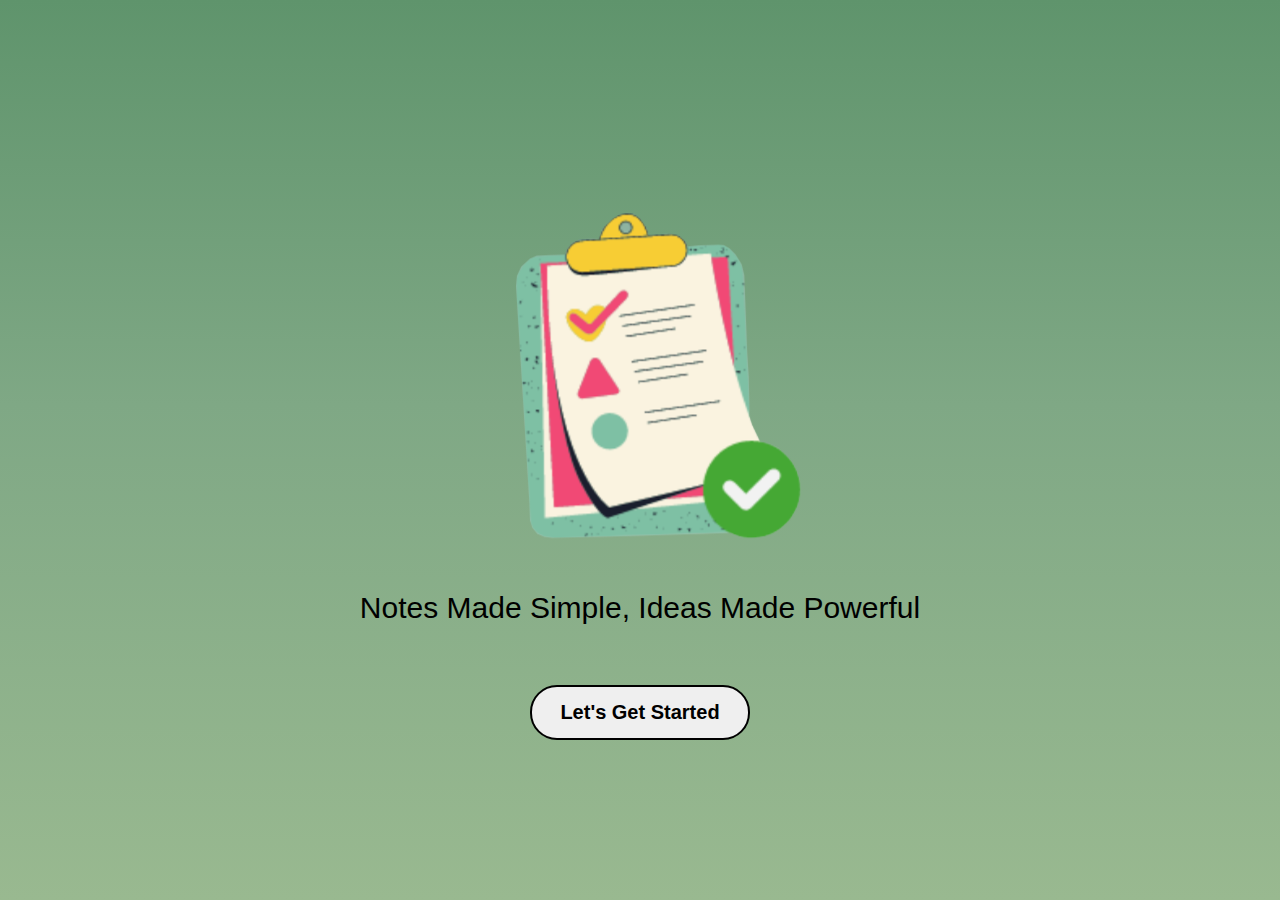
<file: Index.html>
<!DOCTYPE html>
<html lang="en">
<head>
    <meta charset="UTF-8">
    <meta name="viewport" content="width=device-width, initial-scale=1.0">
    <title>Document</title>
    <link rel="stylesheet" href="style.css">
    <link rel="icon" href="Logo/logo 50.png">

</head>
<body>
    <div class="Background">
        <div class="Container">
            <div class="vcv">
                <img class="A" src="Logo/logo 3242134.png" >
            </div>
            <p>Notes Made Simple, Ideas Made Powerful</p>

            <div1>
                <a href="Index1.html">
                    <button>Let's Get Started</button>

                </a>
                
                
            </div>

            

            
            
        </div>
        

    </div>
    
</body>
</html>
</file>
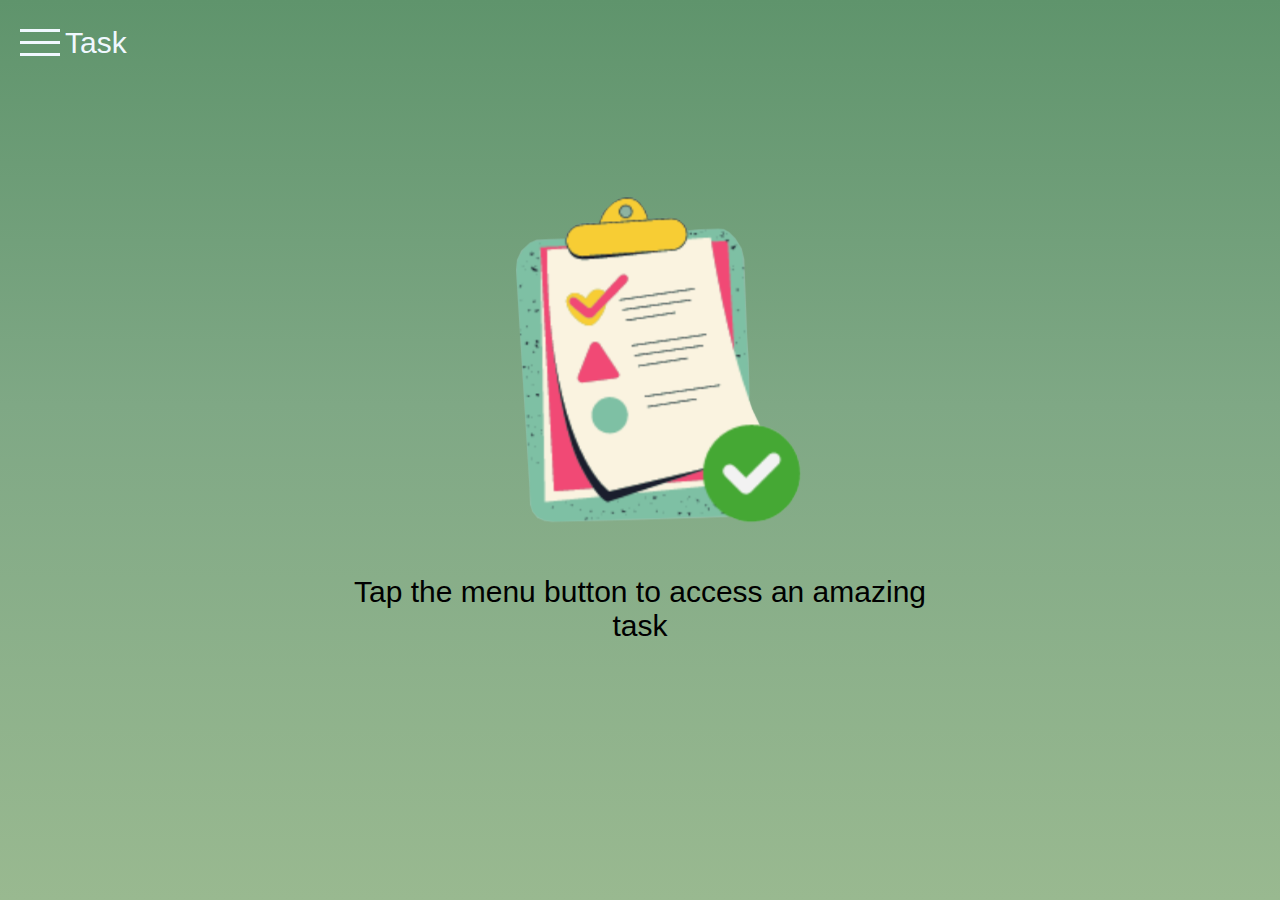
<file: Index1.html>
<!DOCTYPE html>
<html >
<head>
    <meta charset="UTF-8">
    <meta name="viewport" content="width=device-width, initial-scale=1.0">
    <title>Document</title>
    <link rel="stylesheet" href="Style1.css">
    <link rel="icon" href="Logo/logo 50.png">

</head>
<body>
    <a href="Mune/Index11.html">
        <button class="buttonasd">
            <div class="MenuB">
                <div class="BBB">
                    <div class="B">
        
        
                    </div>
                    <div class="B">
        
                    </div>
                    <div class="B">
        
                    </div>
        
                </div>
        
               <p>Task</p>
            </div>
            
        </button>

    </a>
    
    
    <div class="Background">
        <div class="Container">
            <div class="vcv">
                <img class="A" src="Logo/logo 3242134.png" >
            </div>
            <p>Tap the menu button to access an amazing task</p>

            <div1>
               
                
                
            </div>

            

            
            
        </div>
        

    </div>
    
</body>
</html>
</file>
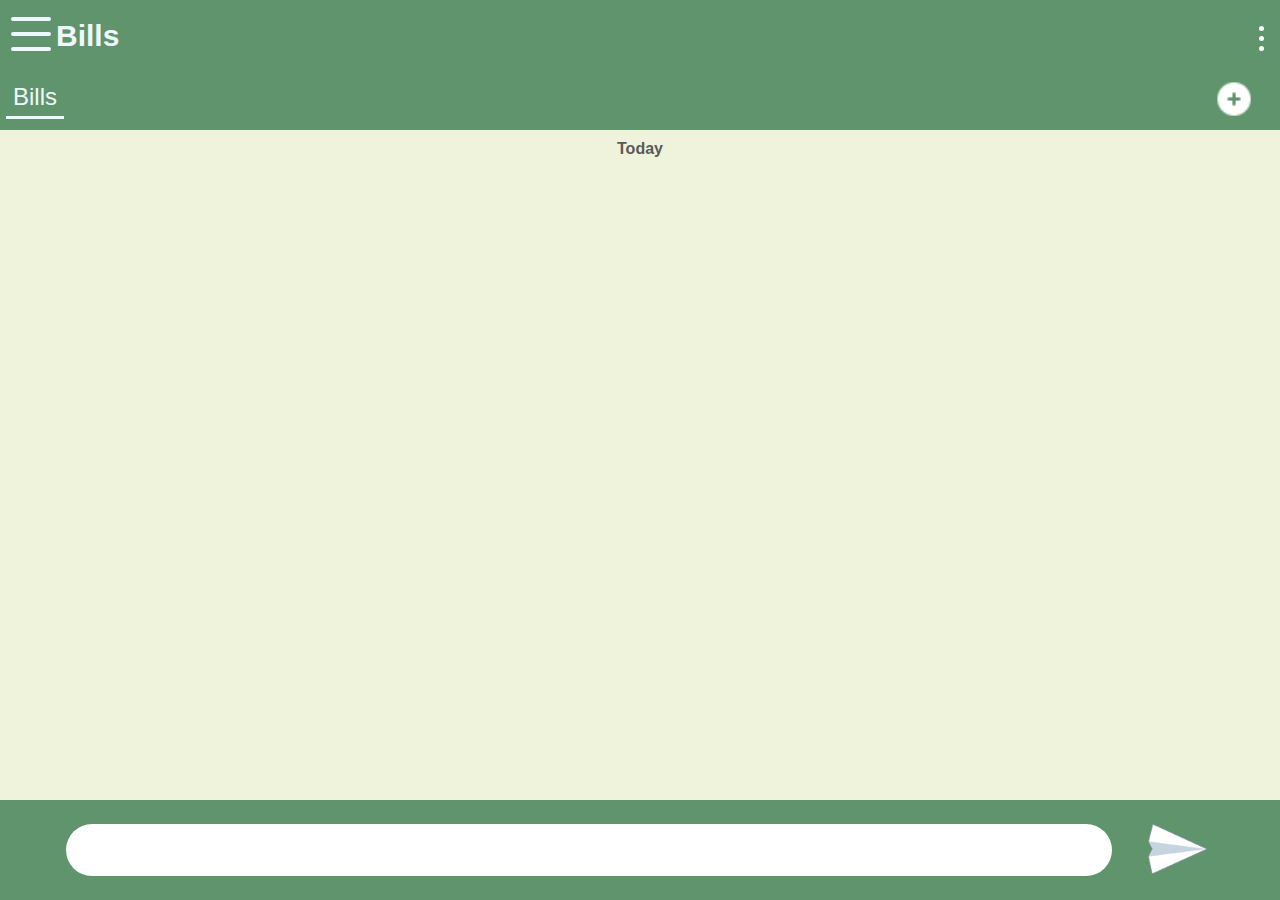
<file: Mune/Bill.html>
<!DOCTYPE html>
<html lang="en">
<head>
    <meta charset="UTF-8">
    <meta name="viewport" content="width=device-width, initial-scale=1.0">
    <title>Document</title>
    <link rel="stylesheet" href="bill.css">
</head>
<body>
    <div class="container">
        <div class="jghfgf">
            <div class="easdg">
                <a href="">
                    <button class="bfar">
                        <div class="af">
                            <div class="egas">
                                <div class="ef">
            
                                </div>
                                <div class="ef">
            
                                </div>
                                <div class="ef">
            
                                </div>
                                
                            </div>
            
                            <p>Bills</p>
            
                        </div>
    
                    </button>
                </a>

                <a href="">
                    <button class="awfdsg">
                        <div class="q3tsdfgj">
                            <div class="ghsfcvdfg">

                            </div>
                            <div class="ghsfcvdfg">
    
                            </div>
                            <div class="ghsfcvdfg">
    
                            </div>

                        </div>
                        
                    </button>
                </a>

            </div>

            <div class="afdwagfsg">
                <a class="asfsgtjhg" href="">
                    <button class="efzc">
                        Bills

                        <div class="efdhgfh"></div>

                    </button>

                </a>

                <a class="asfsgtjhgg" href="">
                    <button class="efzdc">
                        Groceries

                        <div class="efdhgfhh"></div>

                    </button>

                </a>

                <div class="asfbwrhfgdsfgas">
                    <a href="">
                        <button class="ewfdfd">
                            <img class="wrghgf5e" src="Logo/icons8-add-24.png" >
                        </button>
                    </a>
                
                </div>

                
                

            </div>



            
            


            

        </div>

        <p class="re4g">Today</p>

        <div class="wtfdewbvcgf">
            <input class="adsffhggkdtvdfbgvxc" type="text">
            <button class="rrr">
                <img class="wqeg" src="Logo/icons8-send-80.png" >

            </button>
            

        </div>

    </div>
    
    
    
</body>
</html>
</file>
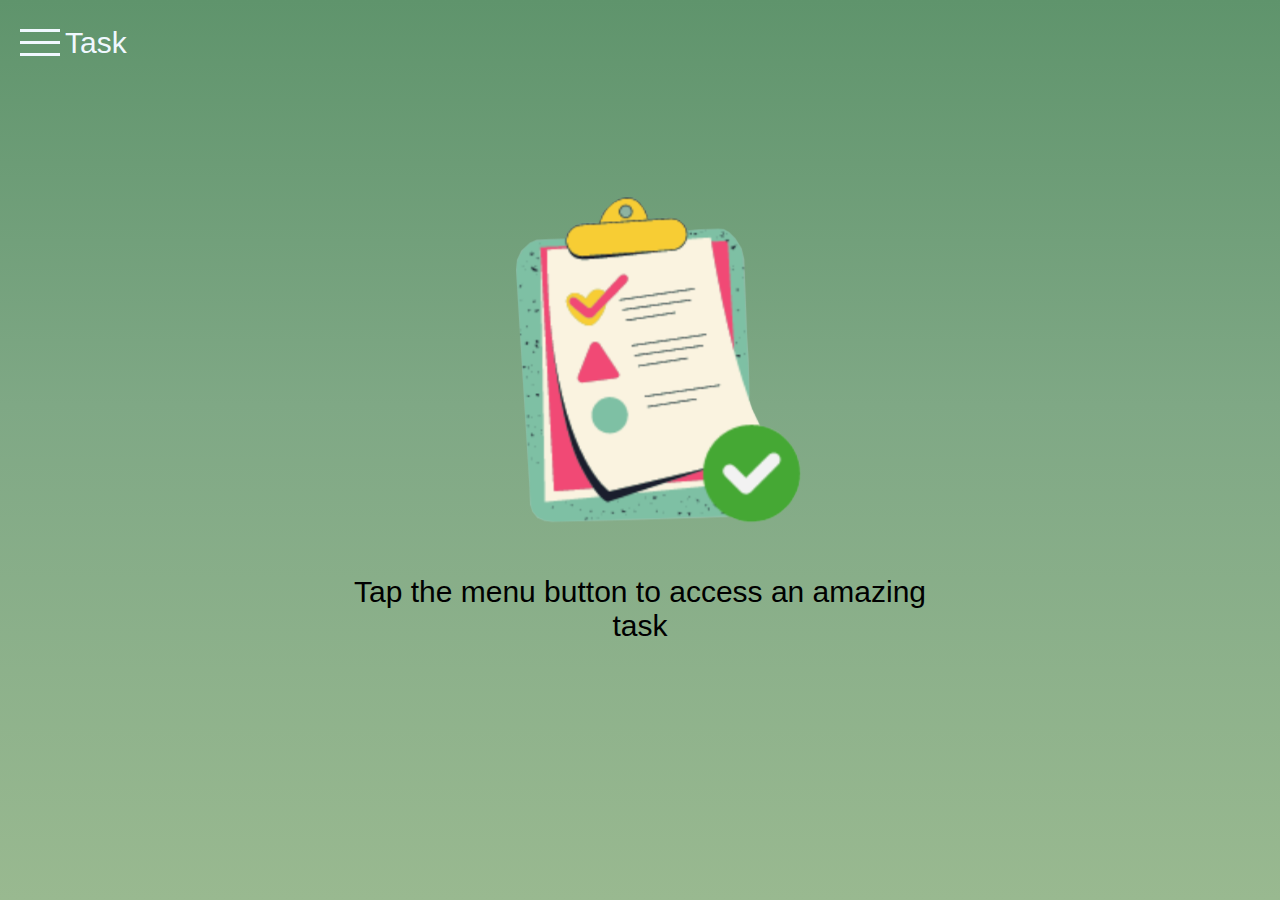
<file: Mune/Index1.html>
<!DOCTYPE html>
<html lang="en">
<head>
    <meta charset="UTF-8">
    <meta name="viewport" content="width=device-width, initial-scale=1.0">
    <title>Document</title>
    <link rel="stylesheet" href="Style1.css">
    <link rel="icon" href="Logo/logo 50.png">

</head>
<body>
    <a href="Index11.html">
        <button class="buttonasd">
            <div class="MenuB">
                <div class="BBB">
                    <div class="B">
        
        
                    </div>
                    <div class="B">
        
                    </div>
                    <div class="B">
        
                    </div>
        
                </div>
        
               <p>Task</p>
            </div>
            
        </button>
    </a>
    
    
    <div class="Background">
        <div class="Container">
            <div class="vcv">
                <img class="A" src="Logo/logo 3242134.png" >
            </div>
            <p>Tap the menu button to access an amazing task</p>

            <div1>
               
                
                
            </div>

            

            
            
        </div>
        

    </div>
    
</body>
</html>
</file>
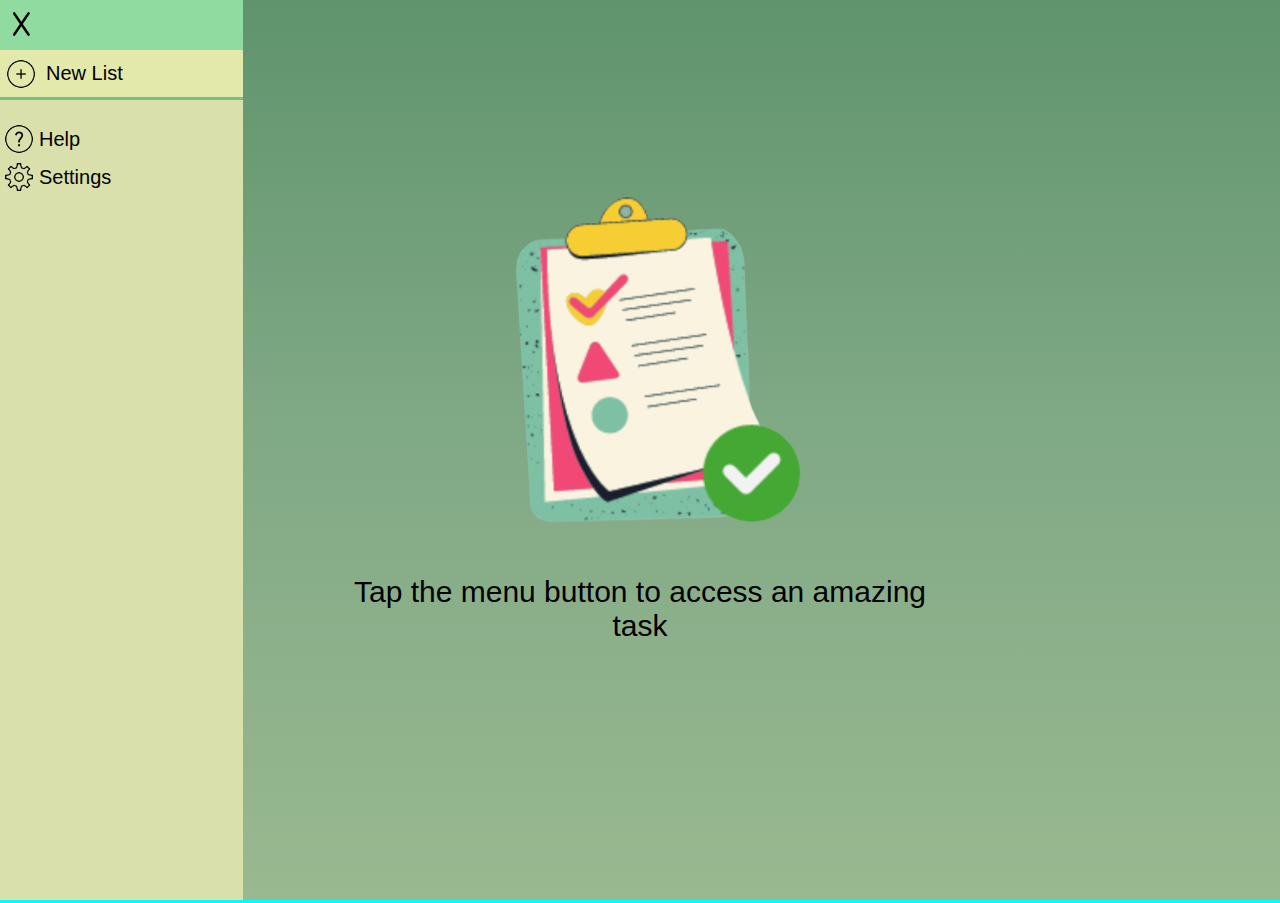
<file: Mune/Index11.html>
<!DOCTYPE html>
<html lang="en">
<head>
    <meta charset="UTF-8">
    <meta name="viewport" content="width=device-width, initial-scale=1.0">
    <title>Notehub</title>
    <link rel="stylesheet" href="Style11.css">
    <link rel="icon" href="Logo/Logo 50.png">

</head>
<body>
    <div class="MenuBBBB">
        <div class="BBBB">
            <div class="Bs">
                <a  href="Index1.html">
                    <button class="Bsd" >
                        <img class="et" src="[data-uri]">
                    </button>
                </a>
               

            </div>

            <div class="safdr">
                <a class="sff" href="list name.html">
                    <button class="afer">
                        <div class="tfsa">
                            <img class="fdgsg" src="Logo/icons8-add-50.png">
                        </div>
                        <div class="psf">
                            <p >New List</p>

                        </div>

                        
                    </button>
                </a>

            </div>

            <div>
                <div class="afdsyj">
                    <div>
                        <img class="fgssyl" src="Logo/icons8-question-50.png">

                    </div>
                    <div class="w5bgf">
                        Help

                    </div>
                </div>
                <div class="afdsyjj">
                    <div>
                        <img class="fgssyl" src="Logo/icons8-setting-50.png">

                    </div>
                    <div class="w5bgf">
                        Settings

                    </div>
                </div>

            </div>
        </div>
        <div class="iljkhfg">
            <a href="Index1.html">
                <button class="ghw4hr" ></button>
            </a>

        </div>
        
        
    </div>
    <button class="buttonasd">
        <div class="MenuB">
            <div class="BBB">
                <div class="B">
    
    
                </div>
                <div class="B">
    
                </div>
                <div class="B">
    
                </div>
    
            </div>
    
           <p>Task</p>
        </div>
        
    </button>
    
    <div class="Background">
        <div class="Container">
            <div class="vcv">
                <img class="A" src="Logo/logo 3242134.png" >
            </div>
            <p>Tap the menu button to access an amazing task</p>

            <div1>
               
                
                
            </div>

            

            
            
        </div>
        

    </div>
    
</body>
</html>
</file>
<file: style.css>
* {
    margin: 0;
    
}

body {
    display: flex;
    align-items: center;
    justify-content: center;
    height: 100vh;
    background-color: rgba(153,185,144,1);
    width: 100%;
}

.Background {
    background: rgb(95,148,108);
    background: linear-gradient(180deg, rgba(95,148,108,1) 0%, rgba(127,168,133,1) 45%, rgba(153,185,144,1) 100%);
    height: 100vh;
    width: 100%;
    display: flex;
    align-items: center;
    justify-content: center;
    
}

.Container {
    background-color: rgba(4, 0, 255, 0);
    width:600px;
    max-height: 24435px;
    transition: 0.6s;
    
    
    
}

.vcv {
    width: 100%;
    display: flex;
    justify-content: center;
}



.Container p {
    font-size: 30px;
    text-align: center;
    font-family: Verdana, Geneva, Tahoma, sans-serif;
}

.Container button {
    height: 55px;
    width: 220px;
    font-size: 20px;
    font-weight: bold;
    border-radius: 3vh;
    border:  solid 2px;
    cursor: pointer;
    transition: 0.2s;
    
}

.Container div1 {
    display: flex;
    align-items: center;
    justify-content: center;
    margin-top: 60px;
}



.Container button:hover {
    background-color: rgb(173, 173, 173);
    color: rgb(0, 0, 0);

}


@media only screen and (max-width: 600px) {
    .Container {
        transform: scale(0.6);
    }
}
</file>
<file: Style1.css>
* {
    margin: 0;
    
}

body {
    display: flex;
    align-items: center;
    justify-content: center;
    height: 100vh;
    background-color: rgba(153,185,144,1);
    width: 100%;
}

.Background {
    background: rgb(95,148,108);
    background: linear-gradient(180deg, rgba(95,148,108,1) 0%, rgba(127,168,133,1) 45%, rgba(153,185,144,1) 100%);
    height: 100vh;
    width: 100%;
    display: flex;
    align-items: center;
    justify-content: center;
    
}

.Container {
    background-color: rgba(4, 0, 255, 0);
    width:600px;
    max-height: 24435px;
    transition: 0.6s;
    
    
    
}

.vcv {
    width: 100%;
    display: flex;
    justify-content: center;
}



.Container p {
    font-size: 30px;
    text-align: center;
    font-family: Verdana, Geneva, Tahoma, sans-serif;
    margin-bottom: 114px;
}

.Container button {
    height: 55px;
    width: 220px;
    font-size: 20px;
    font-weight: bold;
    border-radius: 3vh;
    border:  solid 2px;
    cursor: pointer;
    transition: 0.2s;
    
}

.Container div1 {
    display: flex;
    align-items: center;
    justify-content: center;
    margin-top: 60px;
}



.Container button:hover {
    background-color: rgb(173, 173, 173);
    color: rgb(0, 0, 0);

}


@media only screen and (max-width: 600px) {
    .Container {
        transform: scale(0.6);
    }
}

@media only screen and (max-width: 600px) {
    .buttonasd {
        transform: scale(0.6);
        
    }
}


.MenuB {
    left: 10px;
    top: 10px;
    background-color: rgba(0, 255, 255, 0);
    height: 45px;
    width: 150px;
    display: flex;
    position: absolute;

}

.B {
    height: 3px;

    background-color: aliceblue;
    margin-top: 9px;
    
    
}

.BBB {
    height: 100%;
    width: 40px;
    background-color: rgba(0, 0, 255, 0);
}

.MenuB p {
    font-size: 30px;
    text-align: center;
    height: 100%;
    display: flex;
    align-items: center;
    margin-left: 5px;
    color: aliceblue;
}

.buttonasd {
    position: absolute;
    left: 10px;
    top: 10px;
    cursor: pointer;
    background: none;
    border: none;
    
}
</file>
<file: Mune/bill.css>
* {
    margin: 0;
}

.container {
    height: 100vh;
    width: 100%;
    background-color: rgb(240, 243, 220);
}

.jghfgf {
    background-color: rgba(95,148,108,1);
    height: 130px;
    width: 100%;
    
}

.af {
    display: flex;
    height: 70px;
    background-color: rgba(0, 255, 255, 0);
    align-items: center;
    font-size: 30px;
    font-weight: bold;
    color: aliceblue;
}

.egas {
    height: 60px;
    width: 40px;
    background-color: rgba(0, 0, 255, 0);
    margin: 5px;
    cursor: pointer;
    

}

.ef {
    width: 100%;
    height: 4px;
    background-color: rgb(240, 248, 255);
    margin-top: 11px;
    border-radius: 2px;
}
.bfar {
    background: none;
    border: none;
}

.easdg {
    display: flex;
    justify-content:space-between;
}

.ghsfcvdfg {
    height: 5px;
    width: 5px;
    background-color: rgb(255, 255, 255);
    margin-top: 5px;
    border-radius: 3.5px;
    
    
}

.awfdsg {
    height: 100%;
    width: 90px;
    display: flex;
    align-items: center;
    justify-content: right;
    margin-right: 10px;
    background: none;
    border: none;
    cursor: pointer;
   
}

.afdwagfsg {
    display: flex;
    background-color: rgba(0, 0, 255, 0);
    width: 100%;
    height: 57px;
    
}

.efzc {
    height: 100%;
    width: 70px;
    border: none;
    font-size: 24px;
    color: aliceblue;
    background: none;
    cursor: pointer;
    
}

.efdhgfh {
    height: 3px;
    width: 100%;
    background-color: aliceblue;
    margin-top: 5px;
}


.efdhgfhh {
    height: 3px;
    width: 100%;
    background-color: rgba(240, 248, 255, 0);
    margin-top: 5px;
}


.efzdc {
    height: 100%;
    border: none;
    font-size: 24px;
    color: rgba(240, 248, 255, 0);
    background: none;
    cursor: pointer;
    
}

.asfbwrhfgdsfgas {
    height: 100%;
    background-color: rgba(0, 255, 255, 0);
    width: 100%;
    display: flex;
    align-items: center;
    justify-content: right;
}

.ewfdfd {
    background: none;border: none;
    
}

.wrghgf5e {
    height: 40px;
    margin-right: 20px;
}

.re4g {
    text-align: center;
    margin-top: 10px;
    font-family: Verdana, Geneva, Tahoma, sans-serif;
    font-weight: bold;
    color: rgb(90, 90, 90);
}

.wtfdewbvcgf {
    position: absolute;
    background-color: rgba(95,148,108,1);
    height: 100px;
    width: 100%;
    bottom: 0px;
    display: flex;
    align-items: center;
    justify-content: center;
}

.adsffhggkdtvdfbgvxc {
    height: 50px;
    width: 80%;
    border-radius: 30px ;
    border: none;
    padding-left: 20px;
    font-size: 30px;
    
}

.adsffhggkdtvdfbgvxc:focus {
    outline: none;
    color: rgb(85, 85, 85);
}

.wqeg {
    width: 60px;
    
}

.rrr {
    margin-left: 30px;
    border: none;
    background: none;
}
</file>
<file: Mune/Style1.css>
* {
    margin: 0;
    
}

body {
    display: flex;
    align-items: center;
    justify-content: center;
    height: 100vh;
    background-color:rgba(153,185,144,1);
    width: 100%;
}

.Background {
    background: rgb(95,148,108);
    background: linear-gradient(180deg, rgba(95,148,108,1) 0%, rgba(127,168,133,1) 45%, rgba(153,185,144,1) 100%);
    height: 100vh;
    width: 100%;
    display: flex;
    align-items: center;
    justify-content: center;
    
}

.Container {
    background-color: rgba(4, 0, 255, 0);
    width:600px;
    max-height: 24435px;
    transition: 0.6s;
    
    
    
}

.vcv {
    width: 100%;
    display: flex;
    justify-content: center;
}



.Container p {
    font-size: 30px;
    text-align: center;
    font-family: Verdana, Geneva, Tahoma, sans-serif;
    margin-bottom: 114px;
}

.Container button {
    height: 55px;
    width: 220px;
    font-size: 20px;
    font-weight: bold;
    border-radius: 3vh;
    border:  solid 2px;
    cursor: pointer;
    transition: 0.2s;
    
}

.Container div1 {
    display: flex;
    align-items: center;
    justify-content: center;
    margin-top: 60px;
}



.Container button:hover {
    background-color: rgb(173, 173, 173);
    color: rgb(0, 0, 0);

}


@media only screen and (max-width: 600px) {
    .Container {
        transform: scale(0.6);
    }
}

@media only screen and (max-width: 600px) {
    .buttonasd {
        transform: scale(0.6);
        
    }
}


.MenuB {
    left: 10px;
    top: 10px;
    background-color: rgba(0, 255, 255, 0);
    height: 45px;
    width: 150px;
    display: flex;
    position: absolute;

}

.B {
    height: 3px;

    background-color: aliceblue;
    margin-top: 9px;
    
    
}

.BBB {
    height: 100%;
    width: 40px;
    background-color: rgba(0, 0, 255, 0);
}

.MenuB p {
    font-size: 30px;
    text-align: center;
    height: 100%;
    display: flex;
    align-items: center;
    margin-left: 5px;
    color: aliceblue;
}

.buttonasd {
    position: absolute;
    left: 10px;
    top: 10px;
    cursor: pointer;
    background: none;
    border: none;
    
}
</file>
<file: Mune/Style11.css>
* {
    margin: 0;
    
}

body {
    display: flex;
    align-items: center;
    justify-content: center;
    height: 100vh;
    background-color: aqua;
    width: 100%;
    position: fixed;
}

.Background {
    background: rgb(95,148,108);
    background: linear-gradient(180deg, rgba(95,148,108,1) 0%, rgba(127,168,133,1) 45%, rgba(153,185,144,1) 100%);
    height: 100vh;
    width: 100%;
    display: flex;
    align-items: center;
    justify-content: center;
    
}

.Container {
    background-color: rgba(4, 0, 255, 0);
    width:600px;
    max-height: 24435px;
    transition: 0.6s;
    
    
    
}

.vcv {
    width: 100%;
    display: flex;
    justify-content: center;
}



.Container p {
    font-size: 30px;
    text-align: center;
    font-family: Verdana, Geneva, Tahoma, sans-serif;
    margin-bottom: 114px;
}

.Container button {
    height: 55px;
    width: 220px;
    font-size: 20px;
    font-weight: bold;
    border-radius: 3vh;
    border:  solid 2px;
    cursor: pointer;
    transition: 0.2s;
    
}

.Container div1 {
    display: flex;
    align-items: center;
    justify-content: center;
    margin-top: 60px;
}



.Container button:hover {
    background-color: rgb(173, 173, 173);
    color: rgb(0, 0, 0);

}


@media only screen and (max-width: 600px) {
    .Container {
        transform: scale(0.6);
    }
}

@media only screen and (max-width: 600px) {
    .buttonasd {
        transform: scale(0.6);
        
    }
}


.MenuB {
    left: 10px;
    top: 10px;
    background-color: rgba(0, 255, 255, 0);
    height: 45px;
    width: 150px;
    display: flex;
    position: absolute;

}

.B {
    height: 3px;

    background-color: aliceblue;
    margin-top: 9px;
    
    
}

.BBB {
    height: 100%;
    width: 40px;
    background-color: rgba(0, 0, 255, 0);
}

.MenuB p {
    font-size: 30px;
    text-align: center;
    height: 100%;
    display: flex;
    align-items: center;
    margin-left: 5px;
    color: aliceblue;
}

.buttonasd {
    position: absolute;
    left: 10px;
    top: 10px;
    cursor: pointer;
    background: none;
    border: none;
    
}

.MenuBBBB {
    height: 100vh;
    width: 100%;
    background-color: rgba(179, 39, 39, 0);
    position: absolute;
    z-index: 1;
    display: flex;
}

.BBBB {
    width: 300px;
    height: 100%;
    background-color:rgb(218, 224, 171);
}

.Bs {
    height: 50px;
    width: 100%;
    background-color: rgb(143, 219, 160);
    display: flex;
    align-items: center;

    
}

.et {
    height: 30px;
    

}




.Bsd {
    background: none;
    border: none;
}

.afer {
    display: flex;
    width: 100%;
    border-bottom: 3px solid rgb(121, 190, 130);
    border-left: none;
    border-right: none;
    border-top: none;
    cursor: pointer;
    height: 100%;
    align-items: center;
    background: none;
    
    
}

.sff  {
    text-decoration: none;
    
    
}

.fdgsg {
    height: 30px;
    
    
}


.safdr {
    width: 100%;
    background-color: rgb(227, 233, 171);
    height: 50px;
    
}

.tfsa {
    display: flex;
    align-items: center;
}

.psf {
    margin-left: 10px;
    font-size: 20px;
}


.afdsyj {
    display: flex;
    margin-top: 20px;
}

.fgssyl {
    height: 30px;
    margin-left: 4px;
    margin-top: 4px;
}


.w5bgf {
    display: flex;
    align-items: center;
    font-family: Verdana, Geneva, Tahoma, sans-serif;
    margin-left: 5px;
    font-size: 20px;
}


.afdsyjj {
    display: flex;
}


.ghw4hr {
    height: 100vh;
    width: 100%;
    border: none;
    background: none;
}

.iljkhfg {
    height: 100vh;
    width: 100%;
}
</file>
